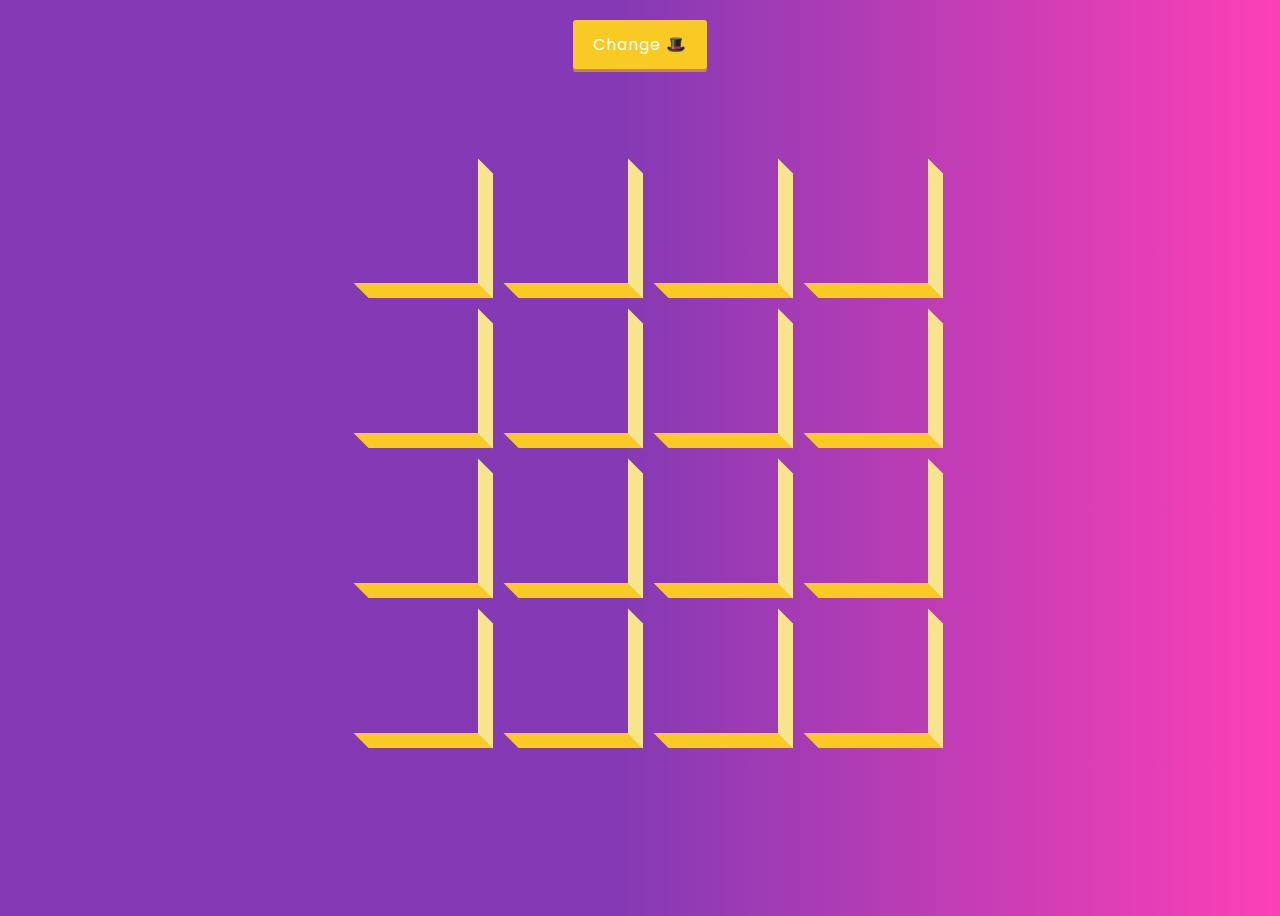
<file: 3D_box_bacground/index.html>
<!DOCTYPE html>
<html lang="en">
  <head>
    <meta charset="UTF-8" />
    <meta name="viewport" content="width=device-width, initial-scale=1.0" />
    <link
      rel="stylesheet"
      href="https://cdnjs.cloudflare.com/ajax/libs/font-awesome/5.14.0/css/all.min.css"
      integrity="sha512-1PKOgIY59xJ8Co8+NE6FZ+LOAZKjy+KY8iq0G4B3CyeY6wYHN3yt9PW0XpSriVlkMXe40PTKnXrLnZ9+fkDaog=="
      crossorigin="anonymous"
    />
    <link rel="stylesheet" href="style.css" />
    <title>3D Boxes Picture Background</title>
  </head>
  <body>
    <button id="btn" class="magic">Change 🎩</button>
    <div id="boxes" class="boxes big"></div>
    <script src="script.js"></script>
  </body>
</html>
</file>
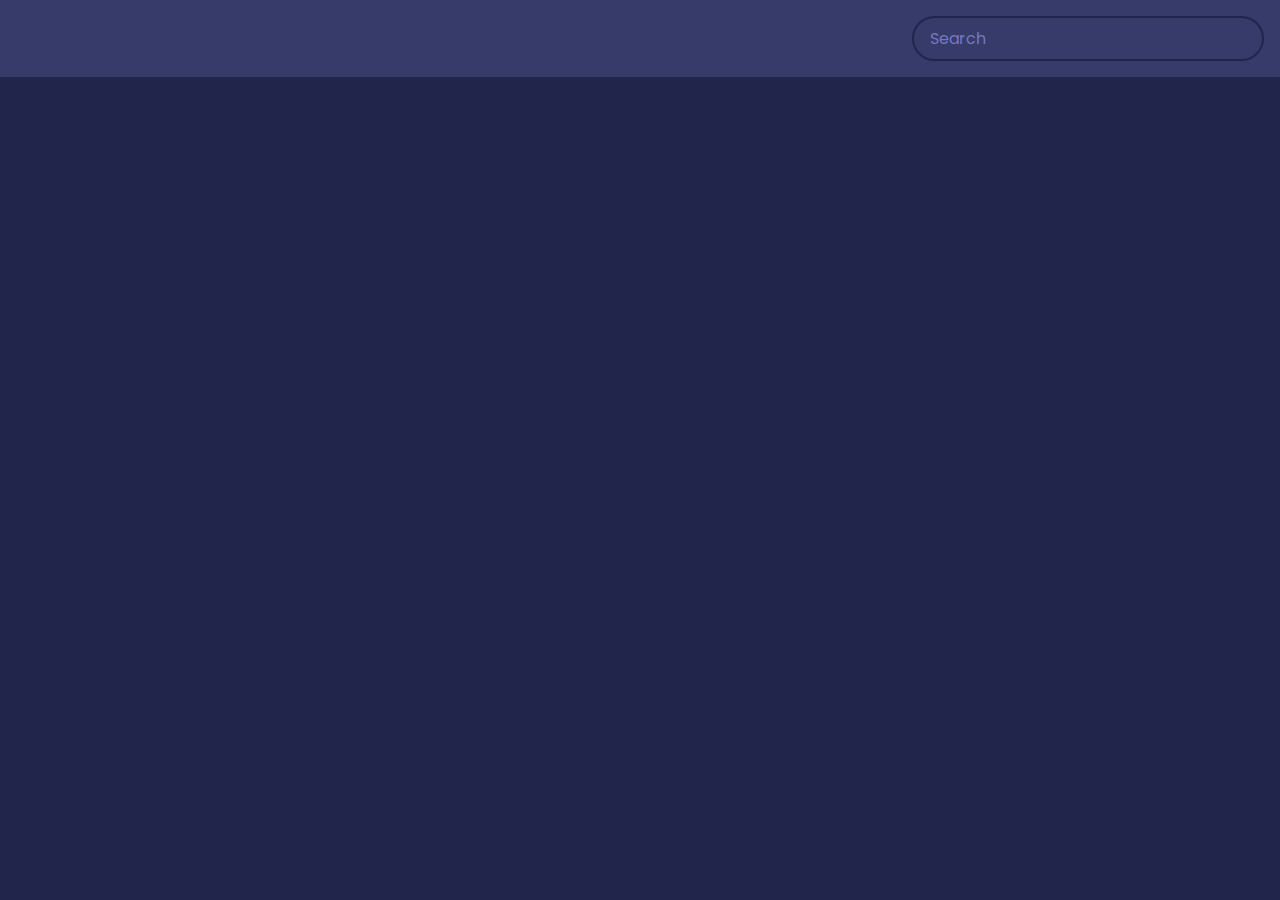
<file: dashboard_movie/index.html>
<!DOCTYPE html>
<html lang="en">
  <head>
    <meta charset="UTF-8" />
    <meta name="viewport" content="width=device-width, initial-scale=1.0" />
    <link rel="stylesheet" href="style.css" />
    <title>Movie App</title>
  </head>
  <body>
    <header>
      <form id="form">
        <input type="text" id="search" class="search" placeholder="Search">
      </form>
    </header>

    <main id="main"></main>

    <script src="script.js"></script>
  </body>
</html>
</file>
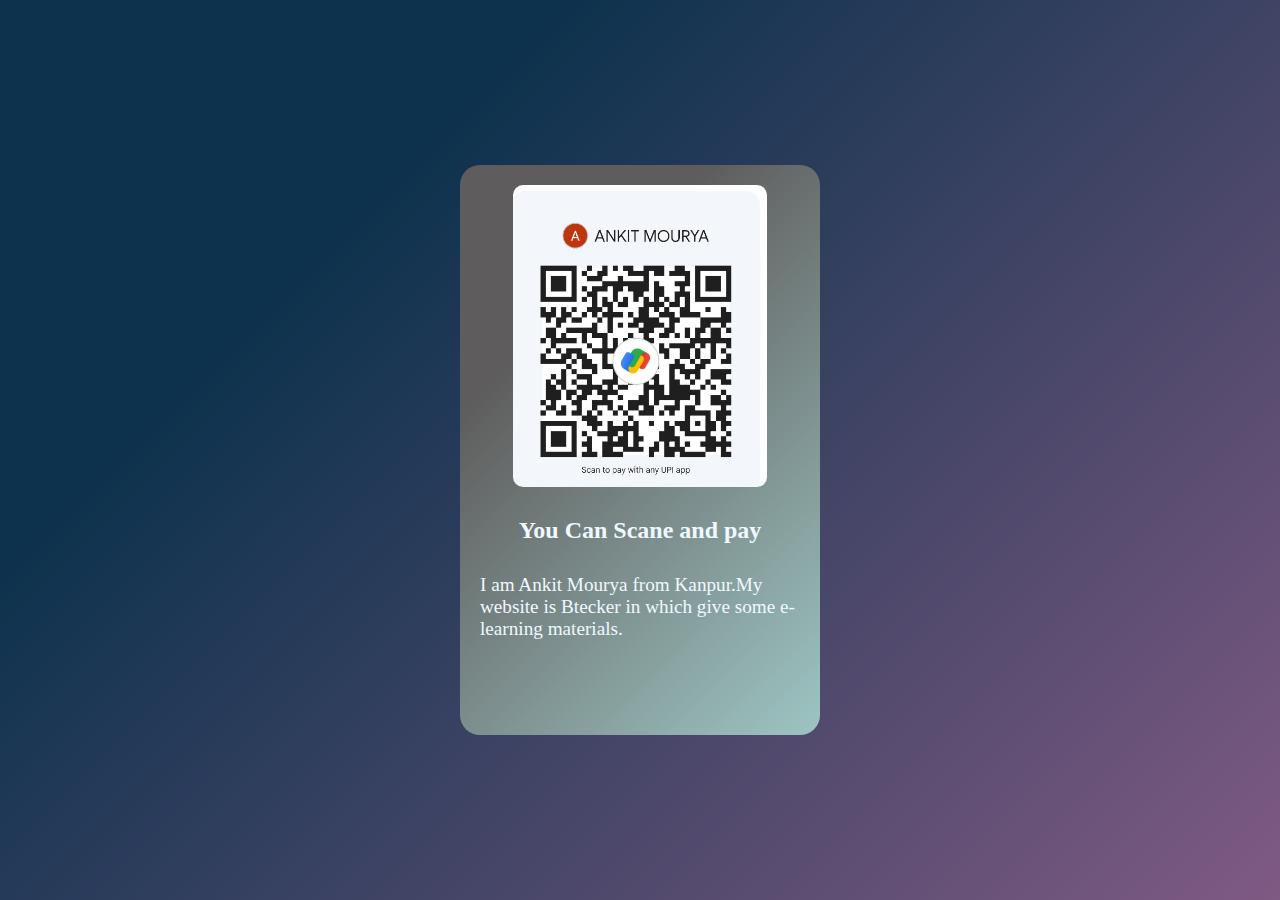
<file: LEC16 Project card/index.html>
<!DOCTYPE html>
<html lang="en">
<head>
    <meta charset="UTF-8">
    <meta http-equiv="X-UA-Compatible" content="IE=edge">
    <meta name="viewport" content="width=device-width, initial-scale=1.0">
    <title>Cards</title>
    <style>
        *{
            margin: 0;
            padding: 0;
            box-sizing: border-box;
        }
        .container{
            width: 100vw;
            height: 100vh;
            /* min-height: 980px; */
            background-color: #7f5a83;
background-image: linear-gradient(315deg, #7f5a83 0%, #0d324d 74%);

            display: flex;
            justify-content: center;
            align-items: center;
        }
        .card{
            width: 360px;
            height: 570px;
            background-color: #9dc5c3;
background-image: linear-gradient(315deg, #9dc5c3 0%, #5e5c5c 74%);
            border-radius: 20px;

            display: flex;
            flex-direction: column;
            align-items: center;
            gap: 30px;
            padding: 20px;
        }

        .card img{
            height: 57%;
            border-radius: 10px;
        }

        .card h2{
            color: aliceblue;
            font-weight: bold;
            font-size: 1.5rem;
        }

        .card p{
            color: aliceblue;
            font-size: 1.2em;
        }
    </style>
</head>
<body>

    <div class="container">

        <div class="card">
            <img 
                src="images/qrgoogle.jpg"
            />

            <h2>You Can Scane and pay</h2>

            <p>
                I am Ankit Mourya from Kanpur.My website is Btecker in which give some e-learning materials. 
            </p>
        </div>

    </div>


</body>
</html>
</file>
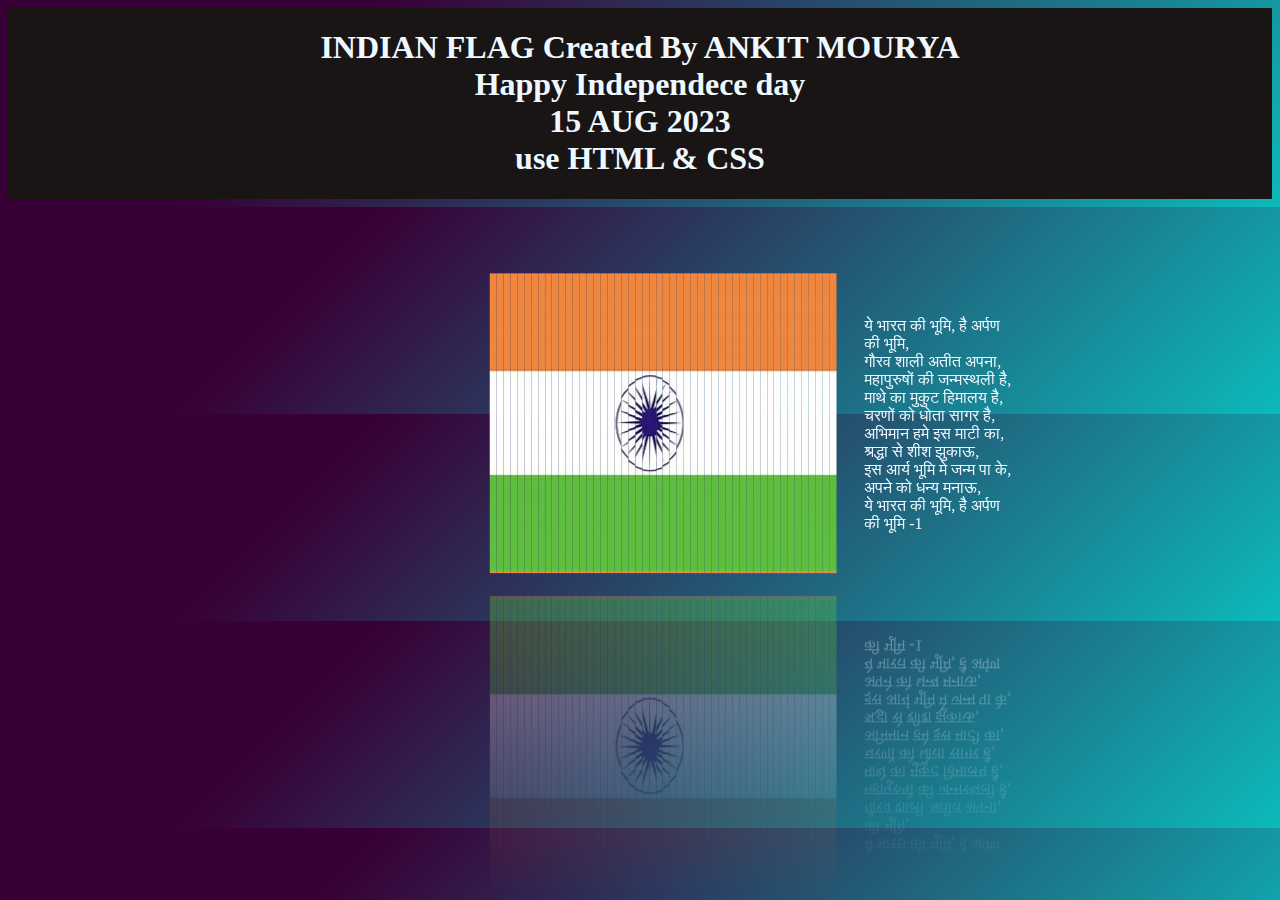
<file: AUGUST15/indianFlag.html>
<!DOCTYPE html>
<html lang="en">
<head>
    <meta charset="UTF-8">
    <meta name="viewport" content="width=device-width, initial-scale=1.0">
    <link rel="stylesheet" href="style.css">
    <title>INDIAN FLAG</title>
</head>
<body>

    <div class="head">
        <h1>INDIAN FLAG Created By ANKIT MOURYA<br/>
            Happy Independece day<br/>
            15 AUG 2023<br/>
            use HTML & CSS
            </h1>
    </div>
        
   
    
    
    <div class="flag">
        <span></span>
        <span></span>
        <span></span>
        <span></span>
        <span></span>
        <span></span>
        <span></span>
        <span></span>
        <span></span>
        <span></span>
        <span></span>
        <span></span>
        <span></span>
        <span></span>
        <span></span>
        <span></span>
        <span></span>
        <span></span>
        <span></span>
        <span></span>
        <span></span>
        <span></span>
        <span></span>
        <span></span>
        <span></span>
        <span></span>
        <span></span>
        <span></span>
        <span></span>
        <span></span>
        <span></span>
        <span></span>
        <span></span>
        <span></span>
        <span></span>
        <span></span>
        <span></span>
        <span></span>
        <span></span>
        <span></span>
        <span></span>
        <span></span>
        <span></span>
        <span></span>
        <span></span>
        <span></span>
        <span></span>
        <span></span>
        <span></span>
        <span></span>

        <div class="rightBOX">
            <p>ये भारत की भूमि, है अर्पण की भूमि,<br/>
                गौरव शाली अतीत अपना,<br/>
                महापुरुषों की जन्मस्थली है,<br/>
                माथे का मुकुट हिमालय है,<br/>
                चरणों को धोता सागर है,<br/>
                अभिमान हमे इस माटी का,<br/>
                श्रद्धा से शीश झुकाऊ,<br/>
                इस आर्य भूमि मे जन्म पा के,<br/>
                अपने को धन्य मनाऊ,<br/>
                ये भारत की भूमि, है अर्पण की भूमि -1</p>
        </div>
        
    </div>
    
</body>
</html>
</file>
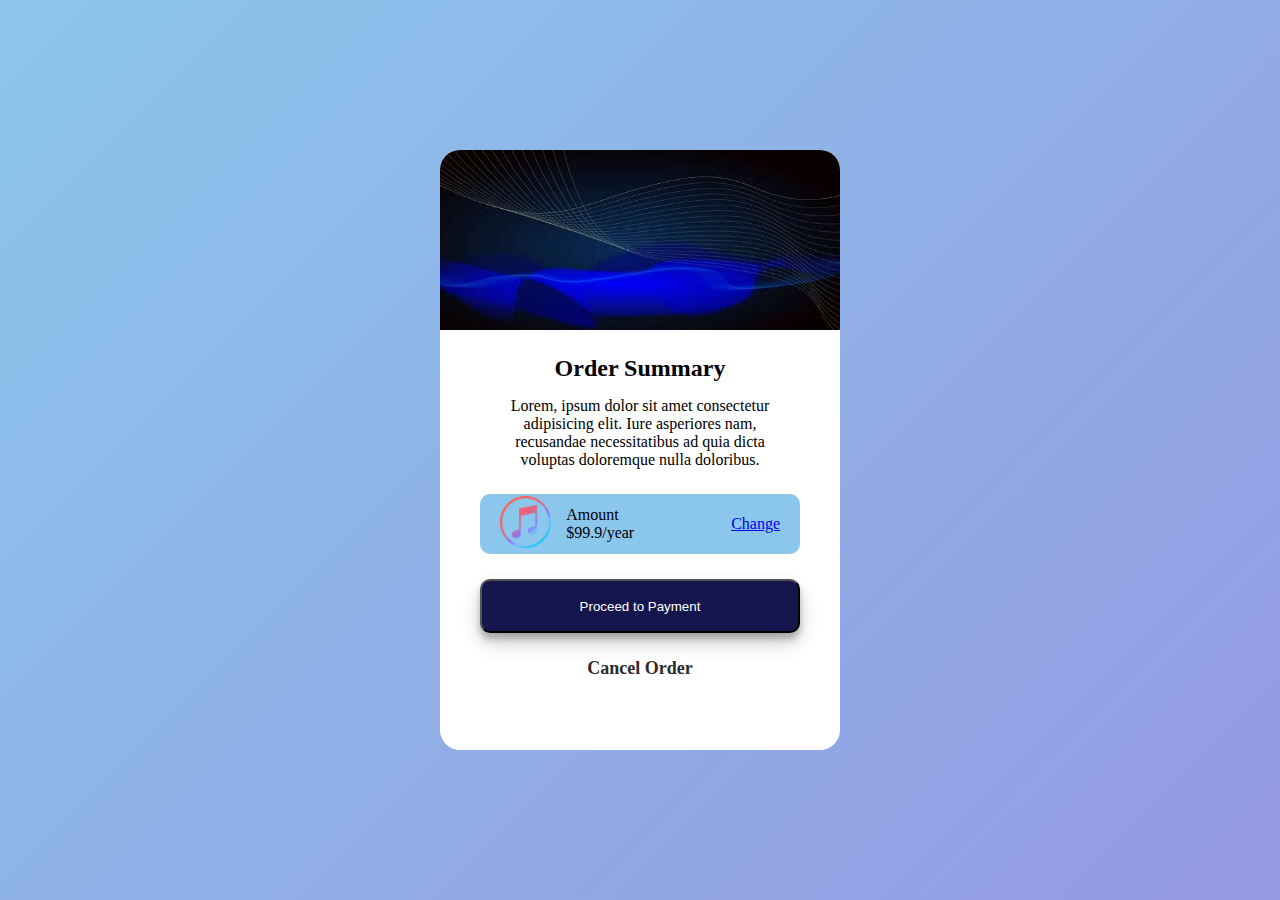
<file: LEC16 Project card/index2.html>
<!DOCTYPE html>
<html lang="en">
<head>
    <meta charset="UTF-8">
    <meta http-equiv="X-UA-Compatible" content="IE=edge">
    <meta name="viewport" content="width=device-width, initial-scale=1.0">
    <title>Second Card</title>
    <style>
        *{
            margin: 0;
            padding: 0;
            box-sizing: border-box;
        }
        .container{
            width: 100vw;
            height: 100vh;
            /* min-height: 980px; */
            background-color: #8BC6EC;
            background-image: linear-gradient(135deg, #8BC6EC 0%, #9599E2 100%);
            display: flex;
            justify-content: center;
            align-items: center;
        }
        .card{
            width: 400px;
            height: 600px;
            background-color: white;
            border-radius: 20px;

            display: flex;
            flex-direction: column;
            align-items: center;
            gap: 25px;
        }

        .card img{
            width: 100%;
            height: 30%;
            border-top-left-radius: 20px;
            border-top-right-radius: 20px;
        }

        .textBox{
            display: flex;
            flex-direction: column;
            align-items: center;
            gap: 15px;
            width: 75%;
            text-align: center;
        }

        #amountBox{
            width: 80%;
            height: 10%;
            background-color: #8BC6EC;
            border-radius: 10px;
            display: flex;
            justify-content: space-between;
            align-items: center;
            padding-right: 20px;
            padding-left: 20px;
        }

        #leftBox{
            /* width: fit-content; */
            height: 100%;
            display: flex;
            gap: 15px;

            align-items: center;
        }

        .imgBox img{
            height: 3.2rem;
            width: 3.2rem;
        }

        #paymentButton{
            width: 80%;
            height: 9%;
            background-color: rgb(22, 22, 79);
            color: white;
            border-radius: 10px;
            box-shadow: 0 10px 20px rgba(0,0,0,0.19), 0 6px 6px rgba(0,0,0,0.23);
        }

        .cancelBox a{
            text-decoration: none;
            color: rgb(46, 43, 43);
            font-weight: bold;
            font-size: large;
        }
    </style>
</head>
<body>

    <div class="container">
        <div class="card">
            <img 
                src="images/icon.jpeg"
            />

            <div class="textBox">
                <h2>
                    Order Summary
                </h2>

                <p>
                    Lorem, ipsum dolor sit amet consectetur adipisicing elit. Iure asperiores nam, recusandae necessitatibus ad quia dicta voluptas doloremque nulla doloribus.
                </p>

            </div>

            <div id="amountBox">
                <div id="leftBox">

                    <div class="imgBox">
                        <img 
                            src="images/music.png"
                        />
                    </div>

                    <div id="textAmountBox">
                        <p>Amount</p>
                        <p>$99.9/year</p>
                    </div>

                </div>

                <div class="rightBox">
                    <a href="#">Change</a>
                </div>
            </div>

            <button id="paymentButton">
                Proceed to Payment
            </button>

            <div class="cancelBox">
                <a href="#"> Cancel Order</a>
            </div>

        </div>

    </div>

</body>
</html>
</file>
<file: 3D_box_bacground/style.css>
@import url('https://fonts.googleapis.com/css2?family=Roboto:wght@400;700&display=swap');
@import url('https://fonts.googleapis.com/css2?family=Poppins&display=swap');

* {
  box-sizing: border-box;
}

body {
  background: rgb(131,58,180);
background: linear-gradient(90deg, rgba(131,58,180,1) 48%, rgba(253,29,169,0.8465511204481793) 100%, rgba(252,176,69,1) 100%);
  font-family: 'Roboto', sans-serif;
  display: flex;
  flex-direction: column;
  align-items: center;
  justify-content: center;
  height: 100vh;
  overflow: hidden;
}

.magic {
  background-color: #f9ca24;
  color: #fff;
  font-family: 'Poppins', sans-serif;
  border: 0;
  border-radius: 3px;
  font-size: 16px;
  padding: 12px 20px;
  cursor: pointer;
  position: fixed;
  top: 20px;
  letter-spacing: 1px;
  box-shadow: 0 3px rgba(249, 202, 36, 0.5);
  z-index: 100;
}

.magic:focus {
  outline: none;
}

.magic:active {
  box-shadow: none;
  transform: translateY(2px);
}

.boxes {
  display: flex;
  flex-wrap: wrap;
  justify-content: space-around;
  height: 500px;
  width: 500px;
  position: relative;
  transition: 0.4s ease;
}

.boxes.big {
  width: 600px;
  height: 600px;
}

.boxes.big .box {
  transform: rotateZ(360deg);
}

.box {
  background-image: url('https://media.giphy.com/media/VOwJLDa0rEDh8zkygl/giphy.gif');
  background-repeat: no-repeat;
  background-size: 600px 600px;
  position: relative;
  height: 125px;
  width: 125px;
  transition: 0.3s ease;
}

.box::after {
  content: '';
  background-color: #f6e58d;
  position: absolute;
  top: 8px;
  right: -15px;
  height: 100%;
  width: 15px;
  transform: skewY(45deg);
}

.box::before {
  content: '';
  background-color: #f9ca24;
  position: absolute;
  bottom: -15px;
  left: 8px;
  height: 15px;
  width: 100%;
  transform: skewX(45deg);
}
</file>
<file: dashboard_movie/style.css>
@import url('https://fonts.googleapis.com/css2?family=Poppins:wght@200;400&display=swap');

:root {
  --primary-color: #22254b;
  --secondary-color: #373b69;
}

* {
  box-sizing: border-box;
}

body {
  background-color: var(--primary-color);
  font-family: 'Poppins', sans-serif;
  margin: 0;
}

header {
  padding: 1rem;
  display: flex;
  justify-content: flex-end;
  background-color: var(--secondary-color);
}

.search {
  background-color: transparent;
  border: 2px solid var(--primary-color);
  border-radius: 50px;
  font-family: inherit;
  font-size: 1rem;
  padding: 0.5rem 1rem;
  color: #fff;
}

.search::placeholder {
  color: #7378c5;
}

.search:focus {
  outline: none;
  background-color: var(--primary-color);
}

main {
  display: flex;
  flex-wrap: wrap;
  justify-content: center;
}

.movie {
  width: 300px;
  margin: 1rem;
  background-color: var(--secondary-color);
  box-shadow: 0 4px 5px rgba(0, 0, 0, 0.2);
  position: relative;
  overflow: hidden;
  border-radius: 3px;
}

.movie img {
  width: 100%;
}

.movie-info {
  color: #eee;
  display: flex;
  align-items: center;
  justify-content: space-between;
  gap:0.2rem;
  padding: 0.5rem 1rem 1rem;
  letter-spacing: 0.5px;
}

.movie-info h3 {
  margin-top: 0;
}

.movie-info span {
  background-color: var(--primary-color);
  padding: 0.25rem 0.5rem;
  border-radius: 3px;
  font-weight: bold;
}

.movie-info span.green {
  color: lightgreen;
}

.movie-info span.orange {
  color: orange;
}

.movie-info span.red {
  color: red;
}

.overview {
  background-color: #fff;
  padding: 2rem;
  position: absolute;
  left: 0;
  bottom: 0;
  right: 0;
  max-height: 100%;
  transform: translateY(101%);
  overflow-y: auto;
  transition: transform 0.3s ease-in;
}

.movie:hover .overview {
  transform: translateY(0);
}
</file>
<file: AUGUST15/style.css>
body{
    background-color: #0cbaba;
background-image: linear-gradient(315deg, #0cbaba 0%, #380036 74%);

}
h1{
    color: aliceblue;
    overflow: hidden;
    
}
/* .head h1{
    text-align: center;
   
} */
.head{
   background-color: rgb(25, 21, 21);
    text-align: center;
    display: flex;
    justify-content: center;
    overflow: hidden;
    
    
}
.flag{
    position: absolute;
    margin-top: 20px;
    top:45%;
    left:60%;
   
    transform: translate(-50%,-50%);
    display: flex;
    -webkit-box-reflect:below 15px
     linear-gradient(transparent,rgba(0,0,0,0.4));
     overflow: hidden;
    
}

.rightBOX{
    color:aliceblue;
    font-weight: 100;
    margin:5% ;
    
    width:40%;
    position: relative;
    overflow: hidden;
}
span{
    width:10px;
    height:300px;
    background: url(image/indiaflag.jpeg);
    animation: animate 1s infinite;


}
@keyframes animate{
    50%{
        margin-top:10px;

    }

    
}

        

span:nth-child(1){
    background-position:-10px 0;
    animation-delay: 0.1s;
        
}
span:nth-child(2){
    background-position:-20px 0;
    animation-delay: 0.2s;
        
}
span:nth-child(3){
    background-position:-30px 0;
    animation-delay: 0.3s;
        
}
span:nth-child(4){
    background-position:-40px 0;
    animation-delay: 0.4s;
        
}
span:nth-child(5){
    background-position:-50px 0;
    animation-delay: 0.5s;
        
}
span:nth-child(6){
    background-position:-60px 0;
    animation-delay: 0.6s;
        
}
span:nth-child(7){
    background-position:-70px 0;
    animation-delay: 0.7s;
        
}
span:nth-child(8){
    background-position:-80px 0;
    animation-delay: 0.8s;
        
}
span:nth-child(9){
    background-position:-90px 0;
    animation-delay: 0.9s;
        
}
span:nth-child(10){
    background-position:-100px 0;
    animation-delay: 1s;
        
}

span:nth-child(11){
    background-position:-110px 0;
    animation-delay: 1.1s;
        
}
span:nth-child(12){
    background-position:-120px 0;
    animation-delay: 1.2s;
        
}
span:nth-child(13){
    background-position:-130px 0;
    animation-delay: 1.3s;
        
}
span:nth-child(14){
    background-position:-140px 0;
    animation-delay: 1.4s;
        
}
span:nth-child(15){
    background-position:-150px 0;
    animation-delay: 1.5s;
        
}
span:nth-child(16){
    background-position:-160px 0;
    animation-delay: 1.6s;
        
}
span:nth-child(17){
    background-position:-170px 0;
    animation-delay: 1.7s;
        
}
span:nth-child(18){
    background-position:-180px 0;
    animation-delay: 1.8s;
        
}
span:nth-child(19){
    background-position:-190px 0;
    animation-delay: 1.9s;
        
}
span:nth-child(20){
    background-position:-200px 0;
    animation-delay: 2s;
        
}

span:nth-child(21){
    background-position:-210px 0;
    animation-delay: 2.1s;
        
}
span:nth-child(22){
    background-position:-220px 0;
    animation-delay: 2.2s;
        
}
span:nth-child(23){
    background-position:-230px 0;
    animation-delay: 2.3s;
        
}
span:nth-child(24){
    background-position:-240px 0;
    animation-delay: 2.4s;
        
}
span:nth-child(25){
    background-position:-250px 0;
    animation-delay: 2.5s;
        
}
span:nth-child(26){
    background-position:-260px 0;
    animation-delay: 2.6s;
        
}
span:nth-child(27){
    background-position:-270px 0;
    animation-delay: 2.7s;
        
}
span:nth-child(28){
    background-position:-280px 0;
    animation-delay: 2.8s;
        
}
span:nth-child(29){
    background-position:-290px 0;
    animation-delay: 2.9s;
        
}
span:nth-child(30){
    background-position:-300px 0;
    animation-delay: 3s;
        
}

span:nth-child(31){
    background-position:-310px 0;
    animation-delay: 3.1s;
        
}
span:nth-child(32){
    background-position:-320px 0;
    animation-delay: 3.2s;
        
}
span:nth-child(33){
    background-position:-330px 0;
    animation-delay: 3.3s;
        
}
span:nth-child(34){
    background-position:-340px 0;
    animation-delay: 3.4s;
        
}
span:nth-child(35){
    background-position:-350px 0;
    animation-delay: 3.5s;
        
}
span:nth-child(36){
    background-position:-360px 0;
    animation-delay: 3.6s;
        
}
span:nth-child(37){
    background-position:-370px 0;
    animation-delay: 3.7s;
        
}
span:nth-child(38){
    background-position:-380px 0;
    animation-delay: 3.8s;
        
}
span:nth-child(39){
    background-position:-390px 0;
    animation-delay: 3.9s;
        
}
span:nth-child(40){
    background-position:-400px 0;
    animation-delay: 4s;
        
}

span:nth-child(41){
    background-position:-410px 0;
    animation-delay: 4.1s;
        
}
span:nth-child(42){
    background-position:-420px 0;
    animation-delay: 4.2s;
        
}
span:nth-child(43){
    background-position:-430px 0;
    animation-delay: 4.3s;
        
}
span:nth-child(44){
    background-position:-440px 0;
    animation-delay: 4.4s;
        
}
span:nth-child(45){
    background-position:-450px 0;
    animation-delay: 4.5s;
        
}
span:nth-child(46){
    background-position:-460px 0;
    animation-delay: 4.6s;
        
}
span:nth-child(47){
    background-position:-470px 0;
    animation-delay: 4.7s;
        
}
span:nth-child(48){
    background-position:-480px 0;
    animation-delay: 4.8s;
        
}
span:nth-child(49){
    background-position:-490px 0;
    animation-delay: 4.9s;
        
}
span:nth-child(50){
    background-position:-500px 0;
    animation-delay: 5s;
        
}
</file>
